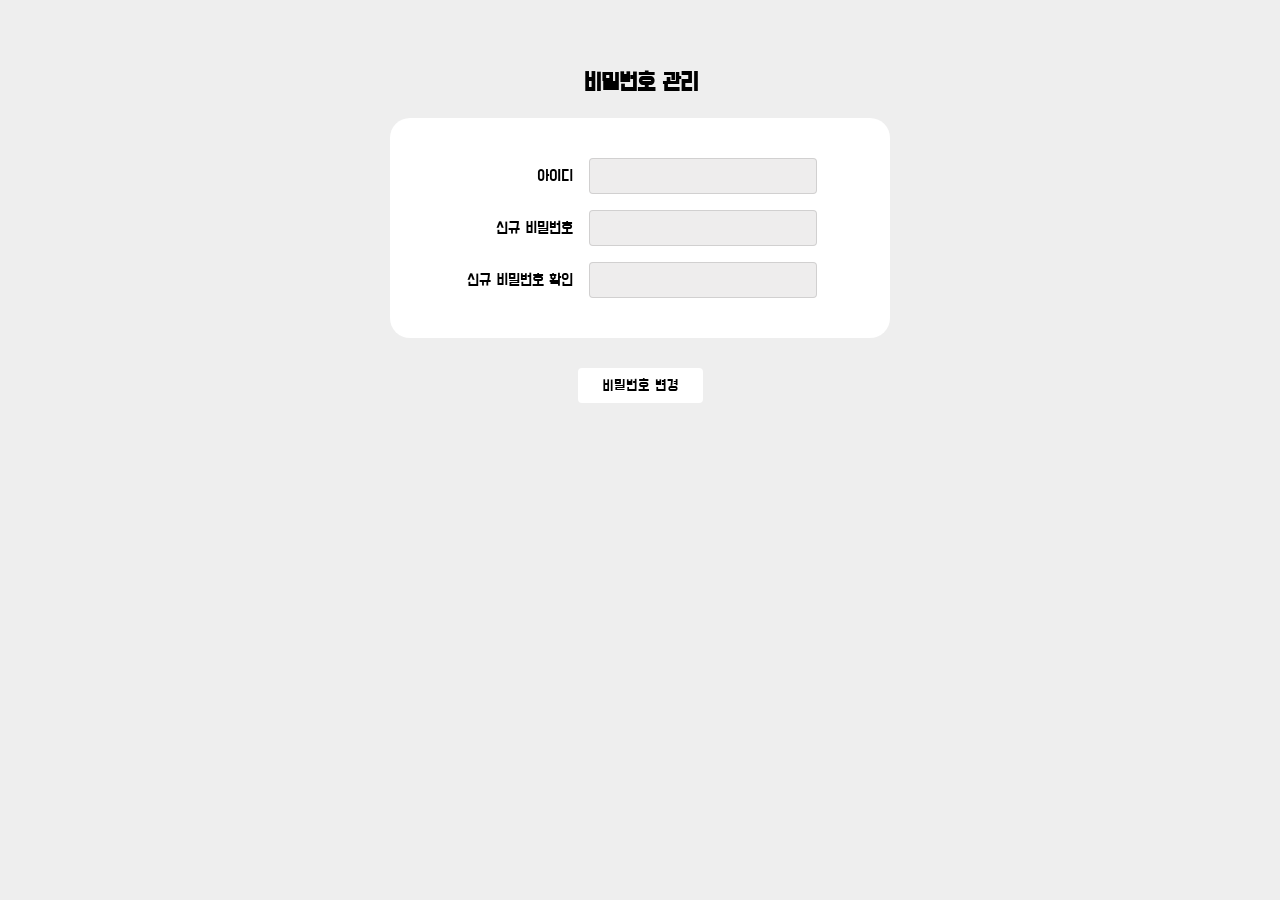
<file: target/classes/templates/auth/find_password.html>
<!DOCTYPE html>
<html lang="ko"
      xmlns:th="http://www.thymeleaf.org"
      xmlns:sec="http://www.thymeleaf.org/extras/spring-security"
      xmlns:layout="http://www.ultraq.net.nz/thymeleaf/layout"
>
<head>
    <meta charet="UTF-8">
    <meta name="viewport" content="width=device-width, initial-scale=1.0">
    <title>Document</title>
    <link rel="preconnect" href="https://fonts.googleapis.com">
    <link rel="preconnect" href="https://fonts.gstatic.com" crossorigin>
    <link href="https://fonts.googleapis.com/css2?family=Do+Hyeon&family=Nanum+Gothic+Coding&family=Nanum+Myeongjo&display=swap" rel="stylesheet">
    <link rel="stylesheet" href="../../static/css/auth/find_password.css" th:href="@{/css/auth/find_password.css}">

</head>
<body>
<div class="password">
    <h2>비밀번호 관리</h2>
    <form>
        <label>
            <span>아이디</span>
            <input type="text"/>
        </label>

        <label>
            <span>신규 비밀번호</span>
            <input type="password"/>
        </label>

        <label>
            <span>신규 비밀번호 확인</span>
            <input type="password"/>
        </label>


    </form>
    <button type="submit">비밀번호 변경</button>
</div>
</body>
</html>
</file>
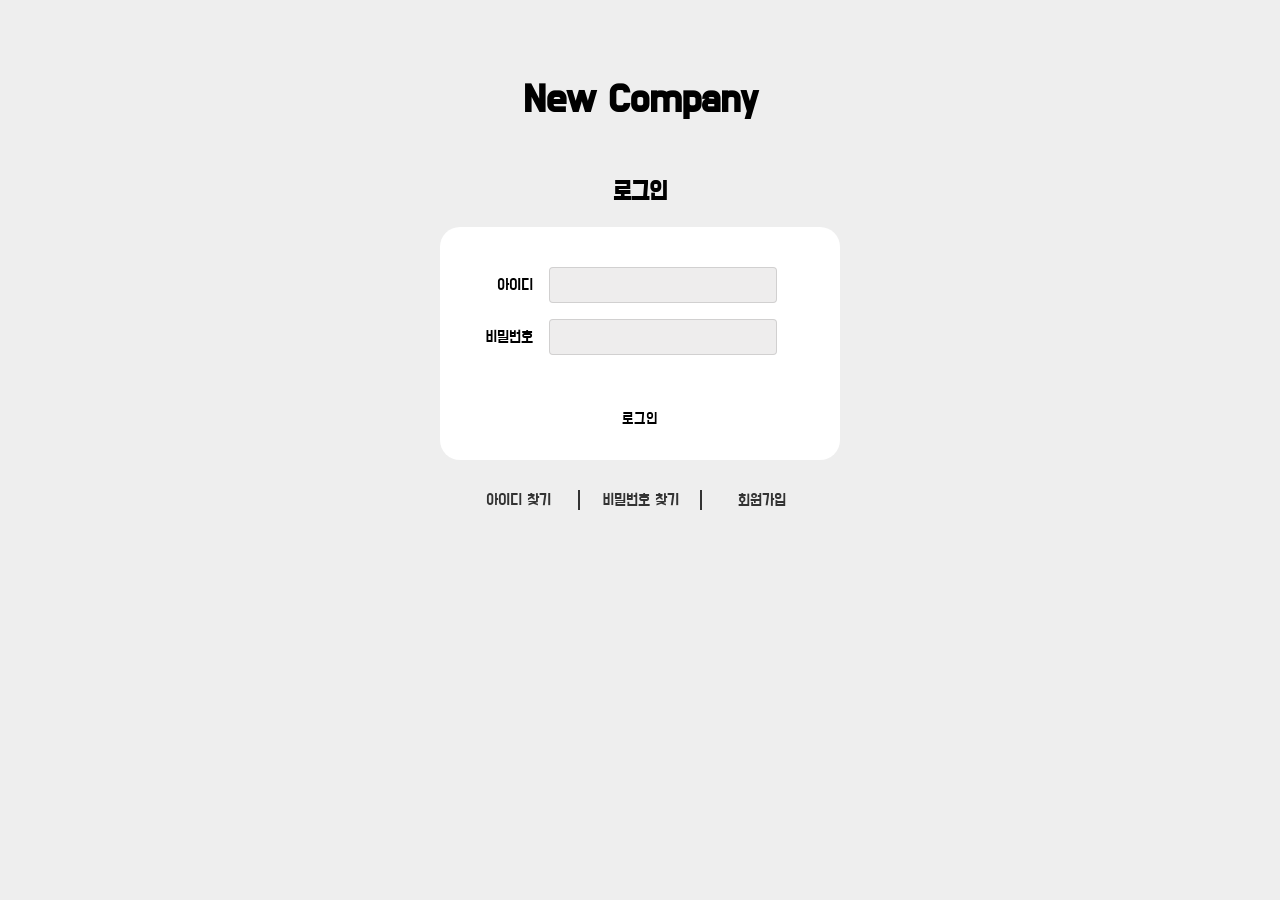
<file: target/classes/templates/auth/login.html>
<!DOCTYPE html>
<html lang="ko"
      xmlns:th="http://www.thymeleaf.org"
      xmlns:sec="http://www.thymeleaf.org/extras/spring-security"
      xmlns:layout="http://www.ultraq.net.nz/thymeleaf/layout"
>
<head>

    <meta charset="UTF-8">
    <meta name="viewport" content="width=device-width, initial-scale=1.0">
    <title>Document</title>
    <link rel="preconnect" href="https://fonts.googleapis.com">
    <link rel="preconnect" href="https://fonts.gstatic.com" crossorigin>
    <link href="https://fonts.googleapis.com/css2?family=Do+Hyeon&family=Nanum+Gothic+Coding&family=Nanum+Myeongjo&display=swap" rel="stylesheet">
    <link rel="stylesheet" href="../../static/css/auth/login.css" th:href="@{/css/auth/login.css}">
    <script src="../../static/js/auth/login.js" th:src="@{/js/auth/login.js}" defer></script>

</head>
<body>
<div class="login">
    <h1>New Company</h1>
    <h2>로그인</h2>
    <form action="/auth/login" method="post">
        <input type="hidden" th:name="${_csrf.parameterName}" th:value="${_csrf.token}">

        <div class="login-margin-design">
            <label>
                <span>아이디</span>
                <input type="text" name="employeeId"/>
            </label>
        </div>

        <div class="login-margin-design">
            <label>
                <span>비밀번호</span>
                <input type="password" name="employeePassword"/>
            </label>
        </div>
        <button id="login" type="submit">로그인</button>
    </form>

    <div class="links">
        <div><a href="#">아이디 찾기</a></div>
        <div><a href="#">비밀번호 찾기</a></div>
        <div><a href="/auth/register">회원가입</a></div>
    </div>
</div>
</body>
</html>
</file>
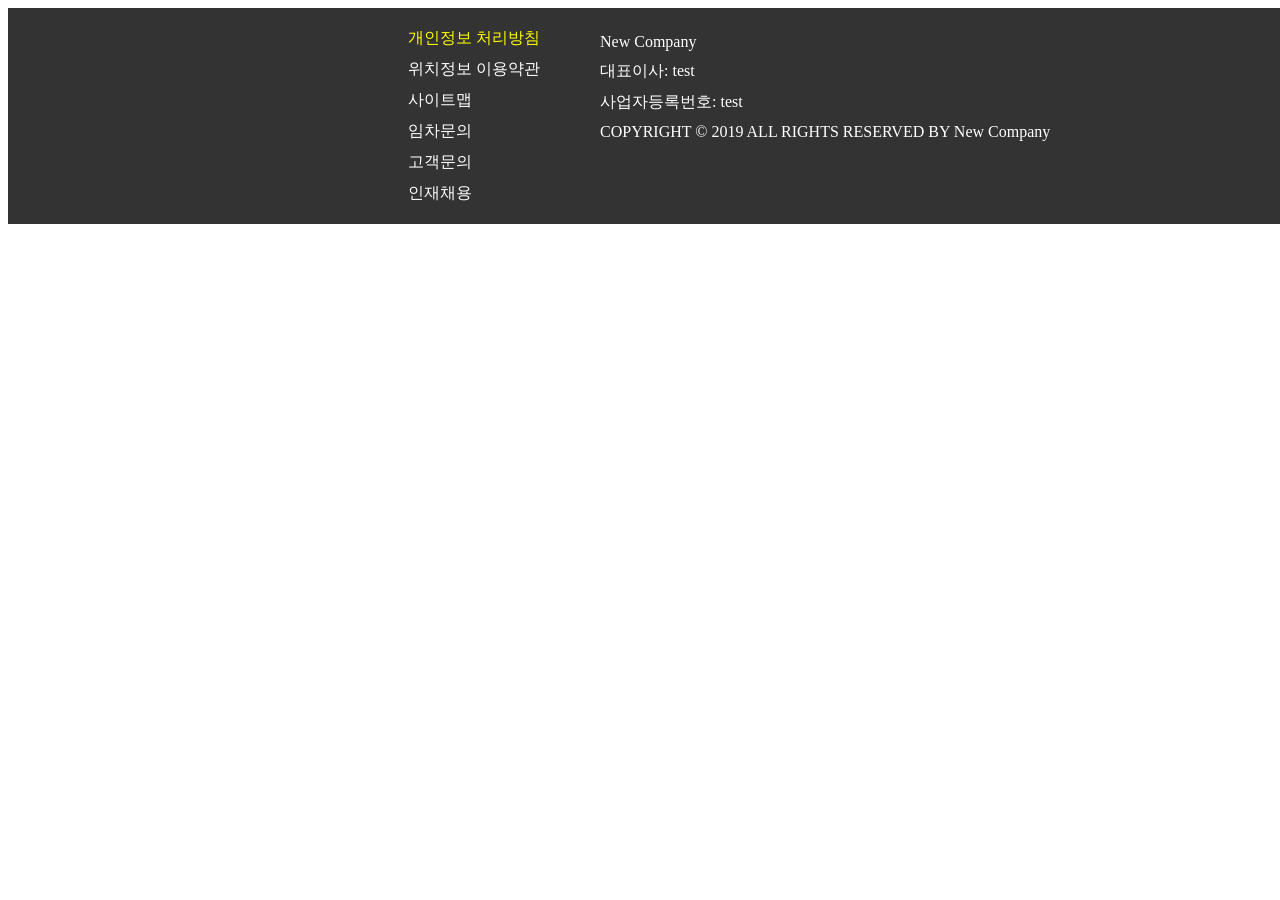
<file: target/classes/templates/fragment/footer.html>
<!DOCTYPE html>
<html lang="ko"
      xmlns:th="http://www.thymeleaf.org"
      xmlns:sec="http://www.thymeleaf.org/extras/spring-security"
      xmlns:layout="http://www.ultraq.net.nz/thymeleaf/layout"
>
<head>
    <meta charset="UTF-8">
    <title>Title</title>
    <link rel="stylesheet" href="../../static/css/fragment/footer.css" th:href="@{/css/fragment/footer.css}">
</head>
<body>
<footer th:fragment="footer">
    <div class="footer-container">
        <div class="footer-left">
            <div class="footer-links">
                <a href="#" class="p_info">개인정보 처리방침</a>
                <a href="#">위치정보 이용약관</a>
                <a href="#">사이트맵</a>
                <a href="#">임차문의</a>
                <a href="#">고객문의</a>
                <a href="#">인재채용</a>
            </div>
            <div class="footer-info">
                <p>New Company</p>
                <p>대표이사: test</p>
                <p>사업자등록번호: test</p>
                <p>COPYRIGHT © 2019 ALL RIGHTS RESERVED BY New Company</p>
            </div>
        </div>
    </div>
</footer>
</body>
</html>
</file>
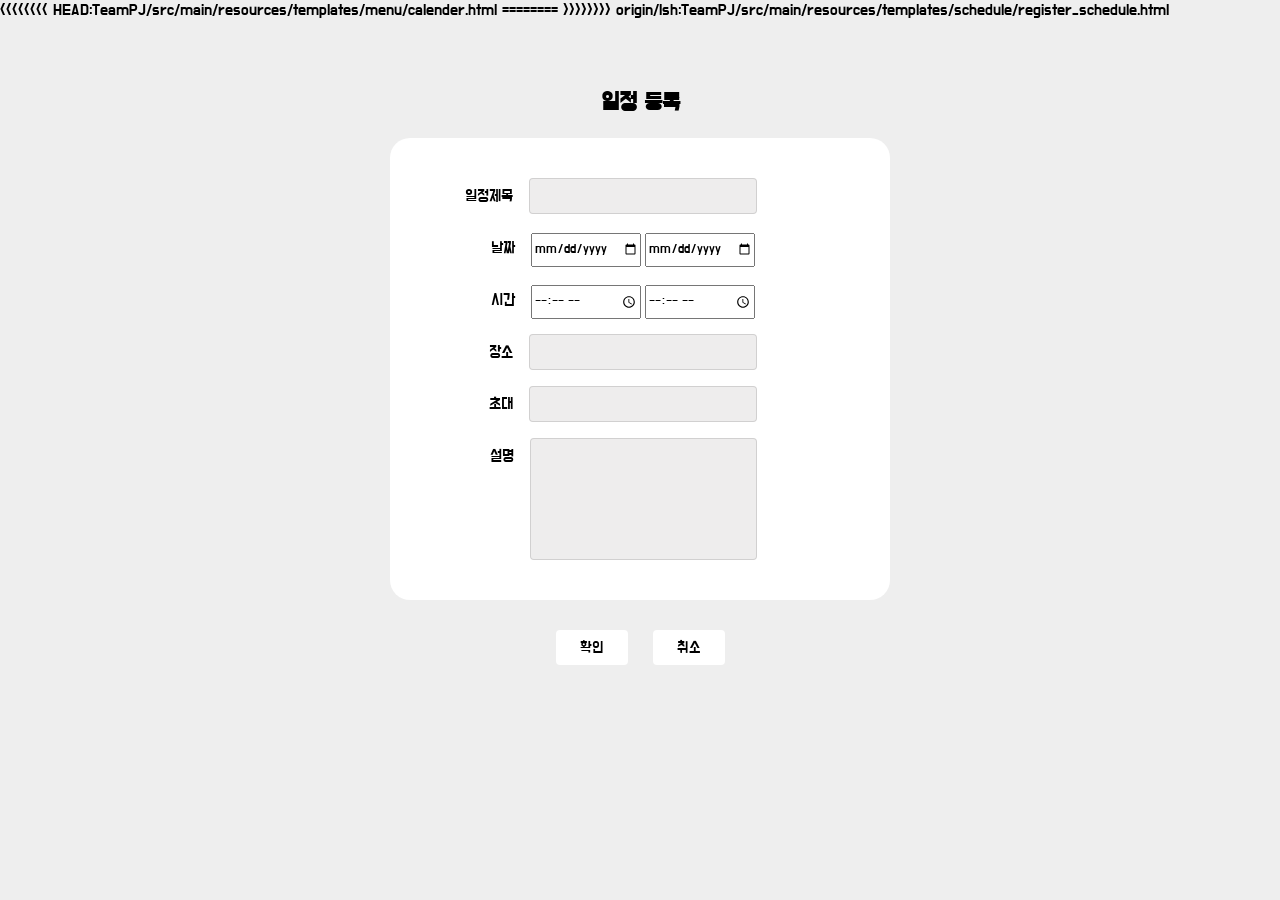
<file: target/classes/templates/menu/calender.html>
<!DOCTYPE html>
<!DOCTYPE html>
<html lang="ko"
      xmlns:th="http://www.thymeleaf.org"
      xmlns:sec="http://www.thymeleaf.org/extras/spring-security"
      xmlns:layout="http://www.ultraq.net.nz/thymeleaf/layout"
>
<head>
    <meta charset="UTF-8">
    <meta name="viewport" content="width=device-width, initial-scale=1.0">
    <title>Document</title>
    <link rel="preconnect" href="https://fonts.googleapis.com">
    <link rel="preconnect" href="https://fonts.gstatic.com" crossorigin>
    <link href="https://fonts.googleapis.com/css2?family=Do+Hyeon&family=Nanum+Gothic+Coding&family=Nanum+Myeongjo&display=swap" rel="stylesheet">
<<<<<<<< HEAD:TeamPJ/src/main/resources/templates/menu/calender.html
    <link rel="stylesheet" href="../../static/css/menu/calender.css" th:href="@{/css/menu/calender.css}">
========
    <link rel="stylesheet" href="../../static/css/schedule/register_schedule.css" th:href="@{/css/schedule/register_schedule.css}">
>>>>>>>> origin/lsh:TeamPJ/src/main/resources/templates/schedule/register_schedule.html
</head>
<body>
    <div class="schedule">
        <h2>일정 등록</h2>
        <form>
            <div class="schedule-margin-design">
                <label>
                    <span>일정제목</span>
                    <input type="text"/>
                </label>
            </div>
            
            <div class="schedule-margin-design">
                <label>
                    <span>날짜</span>
                    <div class="schedule-date-line">
                        <input type="date">
                        <input type="date">
                    </div>
                </label>
            </div>
            
            <div class="schedule-margin-design">
                <label>
                    <span>시간</span>
                    <div class="schedule-date-line">
                        <input type="time">
                        <input type="time">
                    </div>
                </label>
            </div>
            
            <div class="schedule-margin-design">
                <label>
                    <span>장소</span>
                    <input type="text">
                </label>
            </div>
            
            <div class="schedule-margin-design">
                <label>
                    <span>초대</span>
                    <input type="text">
                </label>
            </div>
            
            <div class="schedule-description">
                <label>
                    <span>설명</span>
                    <textarea class="schedule-description-line" name="" id=""></textarea>
                </label>
                <!-- <div class="schedule-register-button"><span>등록</span></div> -->
            </div>
          
        </form>
        <div>
            <button type="submit">확인</button>
            <button type="button">취소</button>
          </div>
      </div>
      
      
</body>
</html>

<style>

</style>
</file>
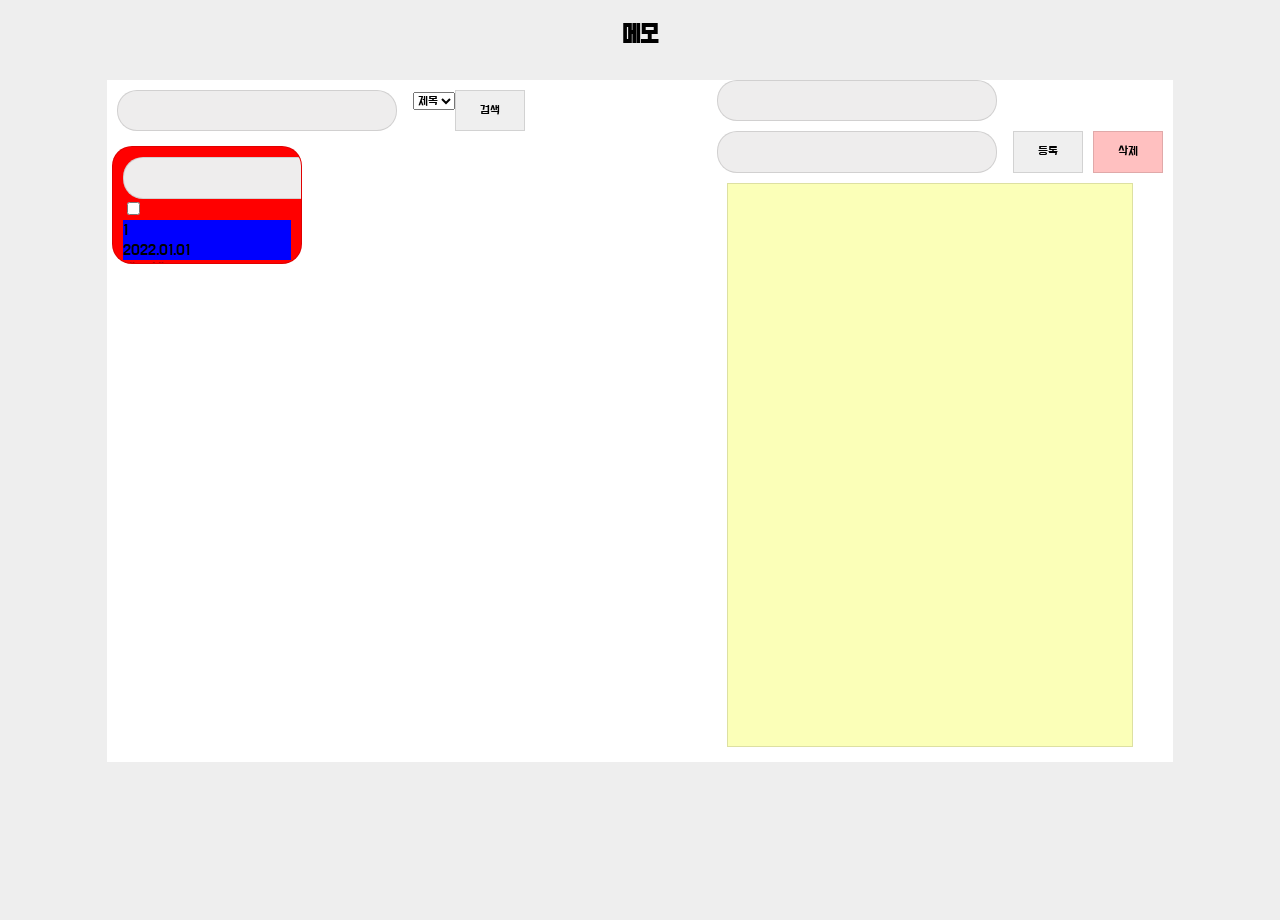
<file: target/classes/templates/menu/memo.html>
<!DOCTYPE html>
<!DOCTYPE html>
<html lang="ko"
      xmlns:th="http://www.thymeleaf.org"
      xmlns:sec="http://www.thymeleaf.org/extras/spring-security"
      xmlns:layout="http://www.ultraq.net.nz/thymeleaf/layout"
      layout:decorate="~{fragment/main-layout}"

>
<head>
    <meta charset="UTF-8">
    <meta name="viewport" content="width=device-width, initial-scale=1.0">
    <title>Document</title>
    <link rel="preconnect" href="https://fonts.googleapis.com">
    <link rel="preconnect" href="https://fonts.gstatic.com" crossorigin>
    <link href="https://fonts.googleapis.com/css2?family=Do+Hyeon&family=Nanum+Gothic+Coding&family=Nanum+Myeongjo&display=swap" rel="stylesheet">
    <link rel="stylesheet" href="../../static/css/menu/memo.css" th:href="@{/css/menu/memo.css}">
</head>
<body>
<header th:replace="~{fragment/header :: header}"></header>

<main layout:fragment="main">
    <h2>메모</h2>
    <div class="rental-memo-box">
        <!--    왼쪽 섹션-->
        <section class="rental-table-list">
            <form name="test" th:action="|/menu/memo/${employeeId}|" method="get">
                <!--        검색-->
                <div class="rental-table-list-search">
                    <label>
                        <input type="text" id="memo-search-input" name="query">
                    </label>
                    <label>
                        <select name="keyword">
                            <option value="memoName">제목</option>
                            <option value="memoContent">내용</option>
                        </select>
                    </label>
                    <button type="submit" name="search">검색</button>
                </div>
                <!--            상세-->
                <div class="memo-history">
                    <div class="memo-detail" th:each ="memos : ${memoDTO}">
                        <input type="text" id="memoNo" name="memoNo" th:value="${memos.memoNo}">
                        <input type="checkbox"><span th:text="'제목 : ' + ${memos.memoName}">1</span>
                        <span th:text="'날짜 : ' + ${#temporals.format(memos.memoDate,'yy-MM-dd hh:mm')}">2022.01.01</span>
                        <span th:text="'내용 : ' + ${memos.memoContent}">내용</span>
                        <span>
                        <a th:href="|/menu/memo/${employee.employeeId}/memo_detail/${memos.memoNo}|" target="_blank">내용 보기</a>
                        </span>
                    </div>
                </div>
            </form>
        </section>

        <!--    오른쪽 섹션-->
        <section class="rental-table-list-design">
            <form th:action="|/menu/memo/${employeeId}|" method="post" enctype="multipart/form-data">
                <input type="hidden" th:name="${_csrf.parameterName}" th:value="${_csrf.token}">
<!--               employeeName 에다가 test를 띄워야함 -->
                <input type="text"  th:value="${name}">
                <input type="hidden" name="memoWriter.employeeId" th:value="${employeeId}">
                <!--        인풋박스랑 등록 삭제 버튼-->
                <div class="table-list-button-style">
                    <input type="text" id="memo_name" name="memoName">
                    <button id="register" type="submit">등록</button>
<!--                    폼1가져와서 submit 해야함-->
                    <button class="table-list-button-delete" id="deleteBtn" type="button" onclick="deleteMemo(this)">삭제</button>
                </div>
                <!--        글 적는 구역-->
                <div>
                    <textarea name="memoContent" id="memo_content" class="memo-text"></textarea>
                </div>
            </form>
        </section>
    </div>

</main>
<footer th:replace="~{fragment/footer :: footer}"></footer>

</body>
</html>
<script>
    const items = [];
    const memoNo = document.getElementsByName('memoNo');
    const employeeId = document.getElementsByName('memoWriter.employeeId')[0].value;

    function getCsrfToken() {
        return document.querySelector('input[name="_csrf"]').value;
    }


    function deleteMemo(button) {
        [...memoNo].forEach(memo => {
            const checkBoxInput = memo.querySelector('input[type="checkbox"]');
            const memoNoInput = memo.querySelector('input[name=memoNo]');


            // 경로 수정 패치
            if(checkBoxInput.checked){
                console.log(memoNoInput.value);
                console.log(employeeId);
                fetch('/menu/memo/' + employeeId + '/' + memoNo, {
                    method: 'DELETE',
                    headers: {
                        'X-CSRF-TOKEN': getCsrfToken(),
                        'Content-Type': 'application/json'
                    }
                })
                    .then(response => {
                        if (response.ok) {
                            alert('Memo deleted successfully');
                            // 메모 삭제 후 화면 갱신 등의 추가 작업 가능
                        } else if (response.status === 404) {
                            alert('Memo not found');
                        } else {
                            alert('Error: ' + response.statusText);
                        }
                    })
                    .catch(error => {
                        alert('Error: ' + error);
                    });
            }
        });
    }
</script>
</file>
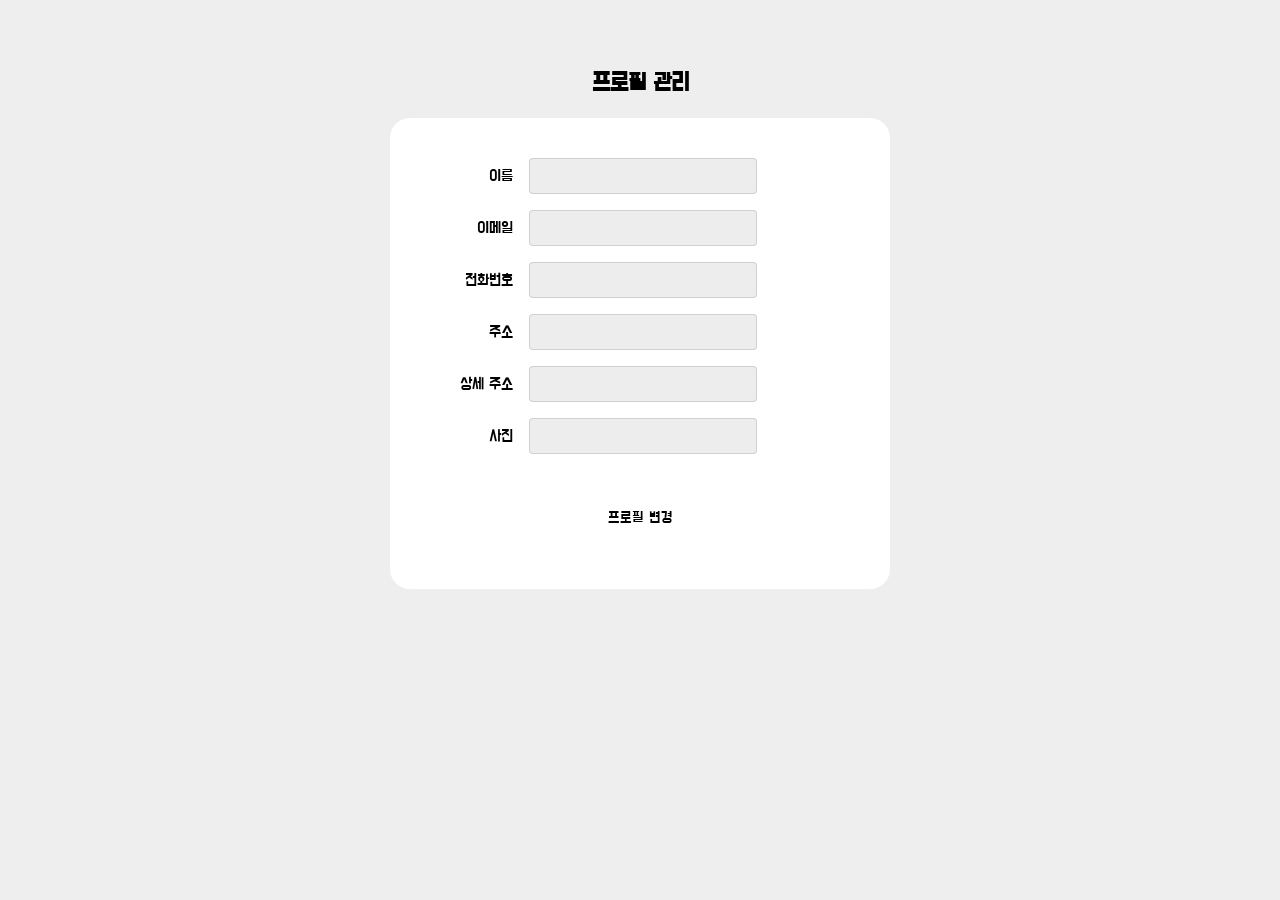
<file: target/classes/templates/menu/profile.html>
<!DOCTYPE html>
<!DOCTYPE html>
<html lang="ko"
      xmlns:th="http://www.thymeleaf.org"
      xmlns:sec="http://www.thymeleaf.org/extras/spring-security"
      xmlns:layout="http://www.ultraq.net.nz/thymeleaf/layout"
      layout:decorate="~{fragment/main-layout}"
>
<head>
    <meta charset="UTF-8">
    <meta name="viewport" content="width=device-width, initial-scale=1.0">
    <title>Document</title>
    <link rel="preconnect" href="https://fonts.googleapis.com">
    <link rel="preconnect" href="https://fonts.gstatic.com" crossorigin>
    <link href="https://fonts.googleapis.com/css2?family=Do+Hyeon&family=Nanum+Gothic+Coding&family=Nanum+Myeongjo&display=swap" rel="stylesheet">
    <link rel="stylesheet" href="../../static/css/menu/profile.css" th:href="@{/css/menu/profile.css}">

</head>
<body>
<main layout:fragment="main">
    <div class="schedule">
        <h2>프로필 관리</h2>
        <form method="post" enctype="multipart/form-data">
            <input type="hidden" th:name="${_csrf.parameterName}" th:value="${_csrf.token}">
            <div class="profile-margin-design">
                <label>
                    <span>이름</span>
                    <input type="text" th:value="${employee.employeeName}"/>
                </label>
            </div>
            
            <div class="profile-margin-design">
                <label>
                    <span>이메일</span>
                    <input type="text" th:value="${employee.employeeEmail}">
                </label>
            </div>
            
            <div class="profile-margin-design">
                <label>
                    <span>전화번호</span>
                    <input type="text" th:value="${employee.employeePhoneNumber}">
                </label>
            </div>
            
            <div class="profile-margin-design">
                <label>
                    <span>주소</span>
                    <input type="text" th:value="${employee.employeeAddress}">
                </label>
            </div>

            <div class="profile-margin-design">
                <label>
                    <span>상세 주소</span>
                    <input type="text" th:value="${employee.employeeDetailedAddress}">
                </label>
            </div>
            
            <div class="profile-margin-design">
                <label>
                    <span>사진</span>
                    <input type="text">
                </label>
            </div>
            <button type="submit">프로필 변경</button>
        </form>


      </div>
</main>
</body>
</html>
</file>
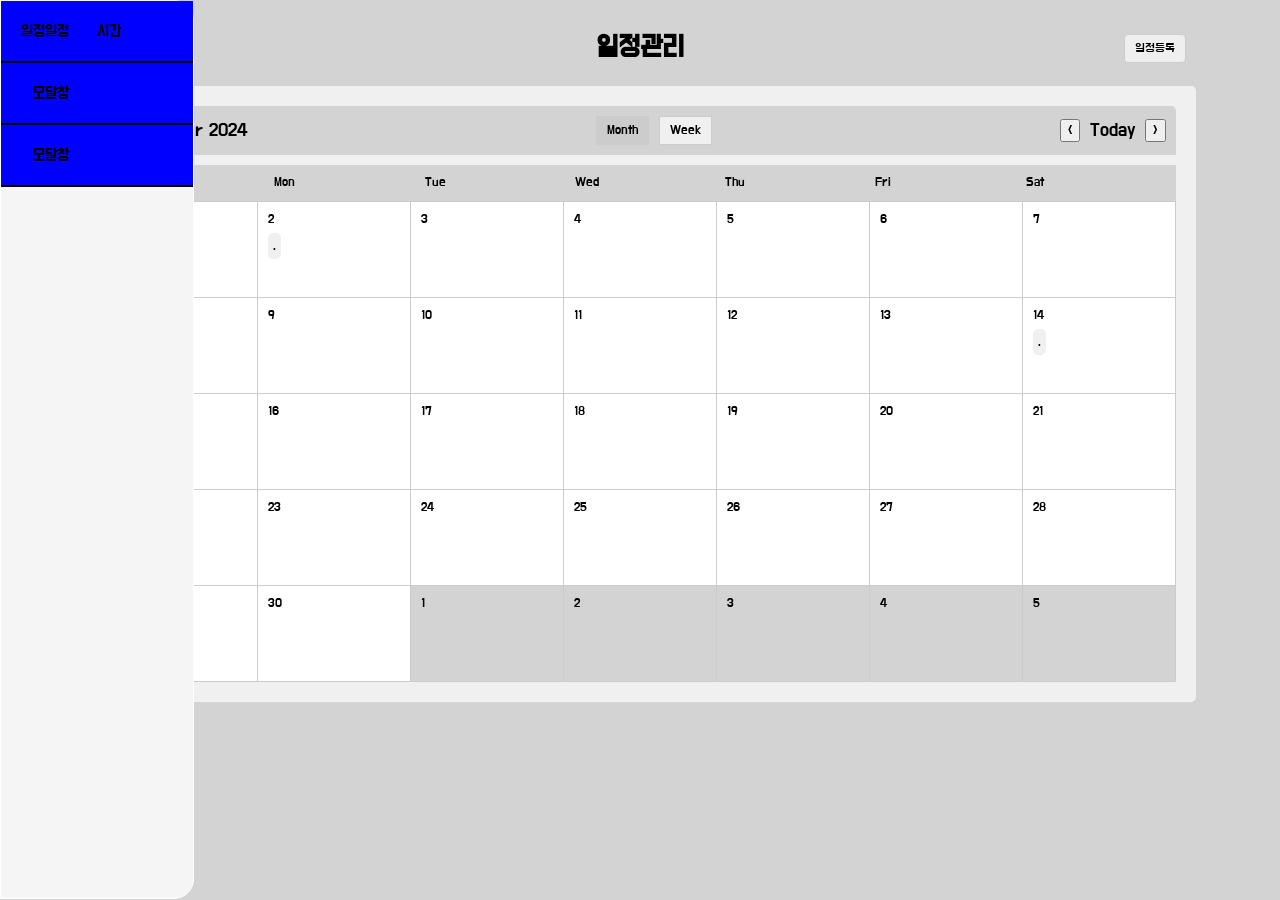
<file: target/classes/templates/menu/to_do_list.html>
<!DOCTYPE html>
<!DOCTYPE html>
<html lang="ko"
      xmlns:th="http://www.thymeleaf.org"
      xmlns:sec="http://www.thymeleaf.org/extras/spring-security"
      xmlns:layout="http://www.ultraq.net.nz/thymeleaf/layout"
>
<head>
    <meta charset="UTF-8">
    <meta name="viewport" content="width=device-width, initial-scale=1.0">
    <title>Company Managing - 일정관리</title>
    <link rel="preconnect" href="https://fonts.googleapis.com">
    <link rel="preconnect" href="https://fonts.gstatic.com" crossorigin>
    <link href="https://fonts.googleapis.com/css2?family=Do+Hyeon&family=Nanum+Gothic+Coding&family=Nanum+Myeongjo&display=swap" rel="stylesheet">
</head>
<body>
    <div class="calendar-modal">
        <div><span>일정일정</span><span>시간</span></div>
        <div><span>모달창</span></div>
        <div><span>모달창</span></div>
    </div>

    <div class="container">
        <div class="calendar-header">
            <h2>일정관리</h2>
            <div class="button-wrapper">
                <button>일정등록</button>
            </div>
        </div>
        <div class="calendar">
            
            <div class="calendar-nav">
                <div class="left">
                    <span>September 2024</span>
                </div>
                <div class="center">
                    <button class="active">Month</button>
                    <button>Week</button>
                </div>
                <div class="right">
                    <button>&lt;</button>
                    <span>Today</span>
                    <button>&gt;</button>
                </div>
            </div>
            <div class="days-of-week">
                <div>Sun</div>
                <div>Mon</div>
                <div>Tue</div>
                <div>Wed</div>
                <div>Thu</div>
                <div>Fri</div>
                <div>Sat</div>
            </div>
            <table class="calendar-table">
                <tbody>
                    <tr>
                        <td><span>1</span>
                        </td>
                        <td><span>2</span>
                            <div class="event">.</div>
                        </td>
                        <td><span>3</span></td>
                        <td><span>4</span></td>
                        <td><span>5</span></td>
                        <td><span>6</span></td>
                        <td><span>7</span></td>
                    </tr>
                    <tr>
                        <td><span>8</span></td>
                        <td><span>9</span></td>
                        <td><span>10</span></td>
                        <td><span>11</span></td>
                        <td><span>12</span></td>
                        <td><span>13</span></td>
                        <td><span>14</span>
                            <div class="event">.</div>
                        </td>
                    </tr>
                    <tr>
                        <td><span>15</span></td>
                        <td><span>16</span></td>
                        <td><span>17</span></td>
                        <td><span>18</span></td>
                        <td><span>19</span></td>
                        <td><span>20</span></td>
                        <td><span>21</span></td>
                    </tr>
                    <tr>
                        <td><span>22</span></td>
                        <td><span>23</span></td>
                        <td><span>24</span></td>
                        <td><span>25</span></td>
                        <td><span>26</span></td>
                        <td><span>27</span></td>
                        <td><span>28</span></td>
                    </tr>
                    <tr>
                        <td><span>29</span></td>
                        <td><span>30</span></td>
                        <td class="next-month"><span>1</span></td>
                        <td class="next-month"><span>2</span></td>
                        <td class="next-month"><span>3</span></td>
                        <td class="next-month"><span>4</span></td>
                        <td class="next-month"><span>5</span></td>
                    </tr>
                </tbody>
            </table>
        </div>
    </div>
</body>
<style>
.nanum-myeongjo-regular{
  font-family: "Nanum Myeongjo", serif;
  font-weight: 400;
  font-style: normal;
}

.nanum-gothic-coding-regular{
  font-family: "Nanum Gothic Coding", monospace;
  font-weight: 400;
  font-style: normal;
}
.do-hyeon-regular{
  font-family: "Do Hyeon", sans-serif;
  font-weight: 400;
  font-style: normal;
}

*{
    font-family: "Do Hyeon"
}
.calendar-modal{
    z-index:1;
    border: 1px solid white;
    background-color: whitesmoke;
    border-top-right-radius: 20px;
    border-bottom-right-radius: 20px;
    width: 15vw;
    height: calc(100vh - 3px);
    position:absolute;
}
.calendar-modal > div{
    padding: 20px;
    border-bottom: 2px solid;
    background-color: blue;
    display:flex;
    justify-content: space-around;
}
.calendar-modal > div > span{
    width: 10vw;
    /* background-color: black; */
}
body {
    margin: 0;
    background-color: #d3d3d3;
}
.container {
    position: relative;
    width: 90%;
    max-width: 1200px;
    margin: 0 auto;
    background-color: #d3d3d3;
    padding: 20px;
    box-sizing: border-box;
    /* border: 2px solid black; */
}
header {
    display: flex;
    justify-content: space-between;
    align-items: center;
    padding: 10px;
    background-color: #d3d3d3;
}
header h1 {
    font-size: 1.5em;
    margin: 0;
}
.nav {
    display: flex;
    gap: 15px;
}
.nav a {
    text-decoration: none;
    color: black;
    font-weight: bold;
}
.calendar {
    background-color: #f0f0f0;
    padding: 20px;
    border-radius: 5px;
}
.calendar-header {
    display: flex;
    justify-content: space-between;
    align-items: center;
    background-color: #d3d3d3;
    padding: 10px;
    border-radius: 5px 5px 0 0;
    font-size: 1.2em;
    font-weight: bold;
    margin-bottom: 10px;
    position: relative;
}
.calendar-header h2 {
    margin: 0;
    text-align: center;
    flex-grow: 1;
}
.calendar-header .button-wrapper {
    position: absolute;
    right: 10px;
}
.calendar-header button {
    padding: 5px 10px;
    border: 1px solid #ccc;
    border-radius: 4px;
    cursor: pointer;
    margin-left: 10px;
}
.calendar-nav {
    display: flex;
    justify-content: space-between;
    align-items: center;
    padding: 10px;
    background-color: #d3d3d3;
    border-radius: 5px 5px 0 0;
    margin-bottom: 10px;
}
.calendar-nav .left,
.calendar-nav .right {
    display: flex;
    align-items: center;
    gap: 10px;
}
.calendar-nav .left span,
.calendar-nav .right span {
    font-size: 1.2em;
}
.calendar-nav .center {
    display: flex;
    gap: 10px;
    align-items: center;
}
.calendar-nav .center button {
    padding: 5px 10px;
    border: 1px solid #ccc;
    background-color: #f0f0f0;
    cursor: pointer;
}
.calendar-nav .center button.active {
    background-color: #ccc;
}
.days-of-week {
    display: flex;
    justify-content: space-between;
    background-color: #d3d3d3;
    padding: 10px;
}
.days-of-week div {
    flex: 1;
    text-align: left;
    font-size: 0.8em;
    padding-left: 10px;
}
.calendar-table {
    width: 100%;
    border-collapse: collapse;
    table-layout: fixed;
}
.calendar-table th, .calendar-table td {
    border: 1px solid #ccc;
    padding: 10px;
    text-align: left;
    vertical-align: top;
    height: 75px;
    background-color: #fff;
}
.calendar-table td span {
    display: block;
    font-size: 0.8em;
}
.calendar-table .today {
    background-color: #f0f0f0;
}
.calendar-table .next-month {
    background-color: #d3d3d3;
}
.event {
    font-size: 13px;
    background-color: #f0f0f0;
    border-radius: 5px;
    padding: 5px;
    margin-top: 5px;
    display: inline-block;
    cursor: pointer;
}
</style>
</html>
</file>
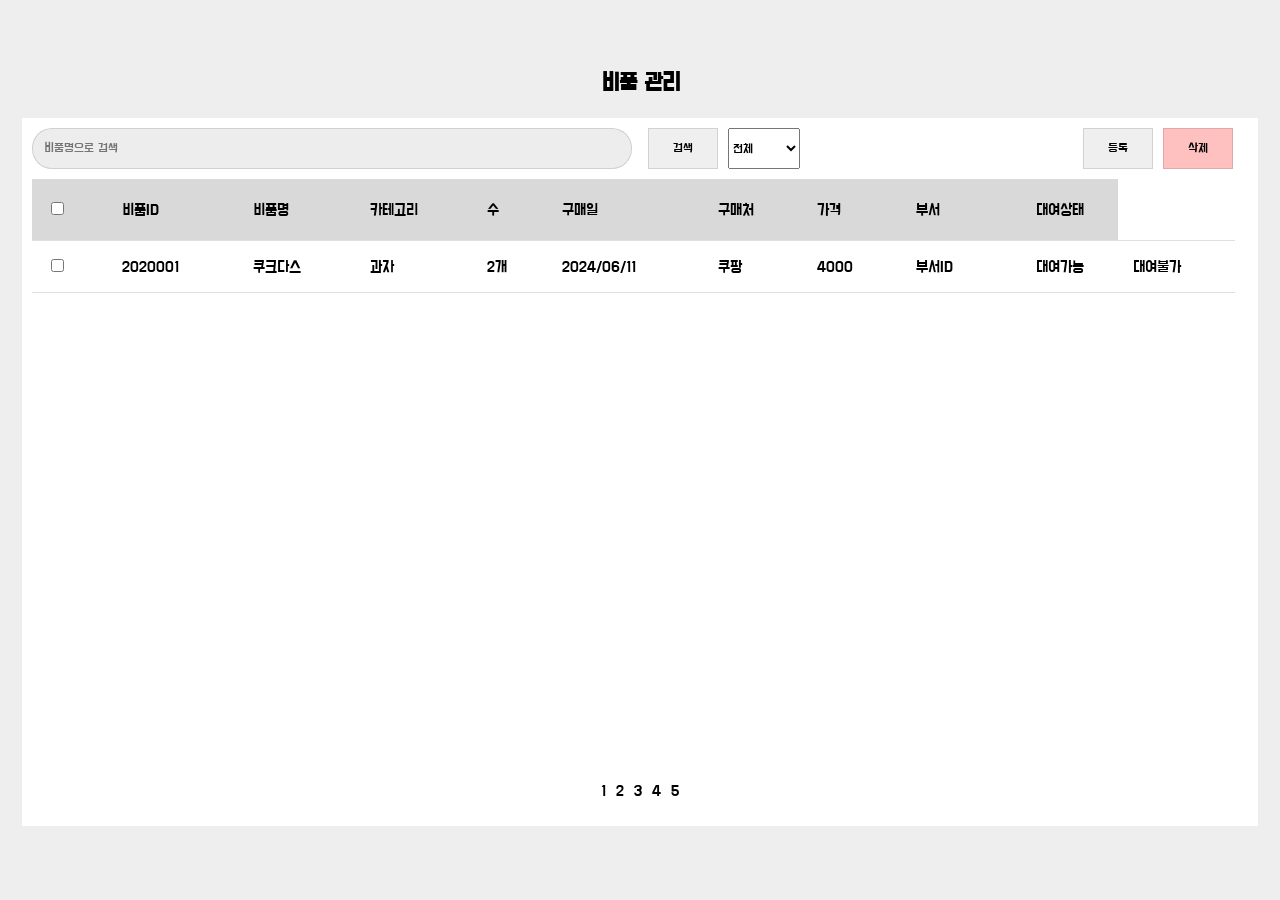
<file: target/classes/templates/product/manage_product.html>
<!DOCTYPE html>
<!DOCTYPE html>
<html lang="ko"
      xmlns:th="http://www.thymeleaf.org"
      xmlns:sec="http://www.thymeleaf.org/extras/spring-security"
      xmlns:layout="http://www.ultraq.net.nz/thymeleaf/layout"
>
<head>
    <meta charset="UTF-8">
    <meta name="viewport" content="width=device-width, initial-scale=1.0">
    <title>Document</title>
    <link rel="preconnect" href="https://fonts.googleapis.com">
    <link rel="preconnect" href="https://fonts.gstatic.com" crossorigin>
    <link href="https://fonts.googleapis.com/css2?family=Do+Hyeon&family=Nanum+Gothic+Coding&family=Nanum+Myeongjo&display=swap" rel="stylesheet">
    <link rel="stylesheet" href="../../static/css/product/manage_product.css" th:href="@{/css/product/manage_product.css}">
    <script src="../../static/js/product/manage_product.js" th:src="@{/js/product/manage_product.js}" defer></script>
</head>
<body>
    
    <form class="table-list">
        <h2>비품 관리</h2>
        <section class=" table-list-search">
            <input name="query" placeholder="비품명으로 검색" type="text">
            <button type="submit">검색</button>
            <select name="rental" id="">
                <option value="">전체</option>
                <option value="renting">대여중</option>
                <option value="rental-possible">대여가능</option>
                <option value="rental-not-possible">대여불가능</option>
            </select>

            <div class="table-list-button-style">
                <button type="button" onclick="location.href='/product/register_product'">등록</button>
                <button type="button" class="table-list-button-delete" id="table-list-delete-btn">삭제</button>
            </div>
        </section> 

        <section class="table-list-design">
            <table border="1">
                <thead class="table-list-head">
                    <tr>
                        <td><input type="checkbox" class="all-select"></td>
                        <td>비품ID</td>
                        <td>비품명</td>
                        <td>카테고리</td>
                        <td>수</td>
                        <td>구매일</td>
                        <td>구매처</td>
                        <td>가격</td>
                        <td>부서</td>
                        <td>대여상태</td>
                    </tr>
                </thead>

                <tr class="product" th:each="product: ${products}">
                    <td><input type="checkbox"></td>

                    <td class="product-no" th:text="${product.productNo}">2020001</td>
                    <td><a class="name" th:href="|/product/${product.productNo}|" th:text="${product.productName}">쿠크다스</a></td>
                    <td class="category" th:text="${product.productCategory}">과자</td>
                    <td class="amount" th:text="${product.productAmount}">2개</td>
                    <td class="purchase-date" th:text="${product.productPurchaseDate}">2024/06/11</td>
                    <td class="supplier" th:text="${product.productSupplier}">쿠팡</td>
                    <td class="price" th:text="${product.productPrice}">4000</td>
                    <td class="description" th:text="${product.productDescription}">부서ID</td>

                    <td th:if="${product.productStatus == true}">
                        <a th:href="@{/reservation/reservation(productNo=${product.productNo})}">대여가능</a>
                    </td>
                    <td th:unless="${product.productStatus == true}">대여불가</td>
                </tr>

<!--                <tr>-->
<!--                    <td><input type="checkbox"></td>-->
<!--                    <td>2020001</td>-->
<!--                    <td>쿠크다스</td>-->
<!--                    <td>과자</td>-->
<!--                    <td>2개</td>-->
<!--                    <td>2024/06/11</td>-->
<!--                    <td>쿠팡</td>-->
<!--                    <td>4000</td>-->
<!--                    <td>부서ID</td>-->
<!--                    <td><button>대여가능</button></td>-->
<!--                </tr>-->
<!--                <tr>-->
<!--                    <td><input type="checkbox"></td>-->
<!--                    <td>2020001</td>-->
<!--                    <td>쿠크다스</td>-->
<!--                    <td>과자</td>-->
<!--                    <td>2개</td>-->
<!--                    <td>2024/06/11</td>-->
<!--                    <td>쿠팡</td>-->
<!--                    <td>4000</td>-->
<!--                    <td>부서ID</td>-->
<!--                    <td><button style="background-color: rgb(255, 172, 172);">대여불가능</button></td>-->
<!--                </tr>-->
            </table>
        </section>

        <section class="table-list-footer">
            <li>1</li>
            <li>2</li>
            <li>3</li>
            <li>4</li>
            <li>5</li>
        </section>
    </form>
      
      
</body>
</html>
</file>
